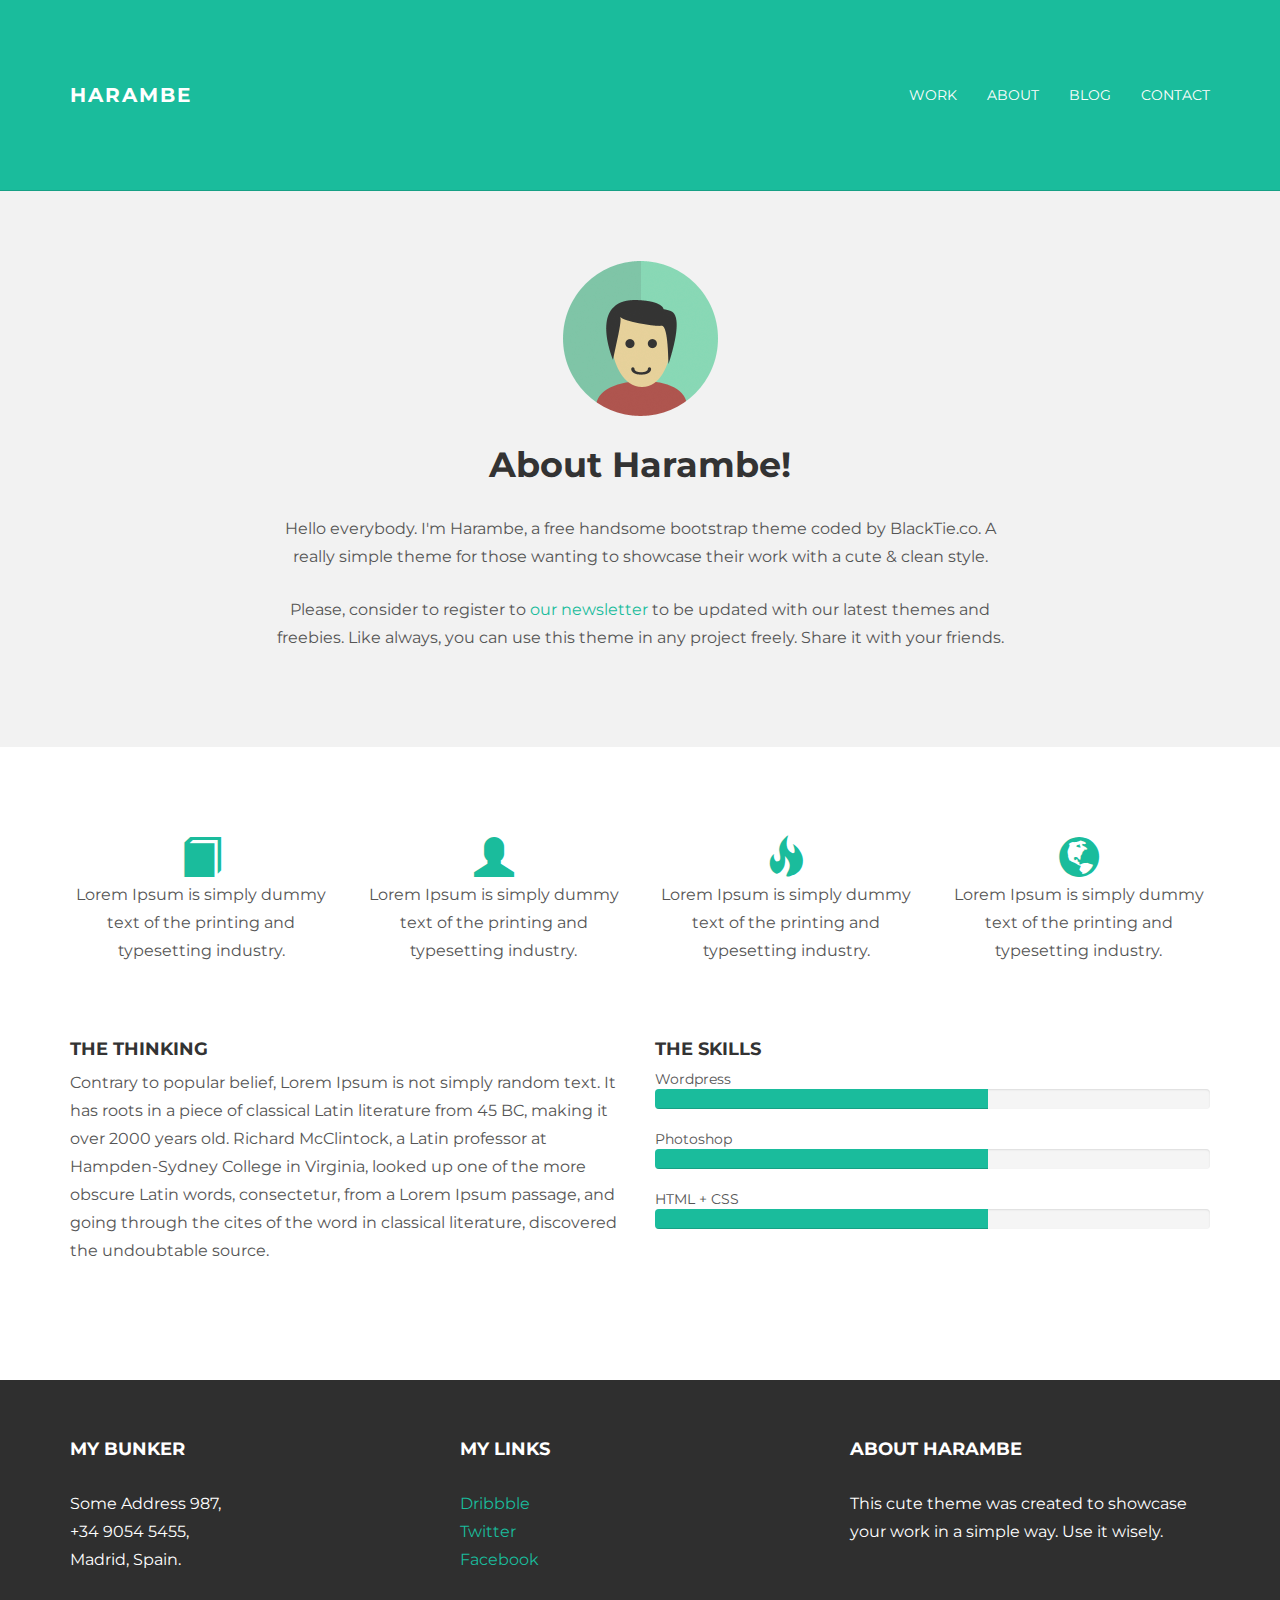
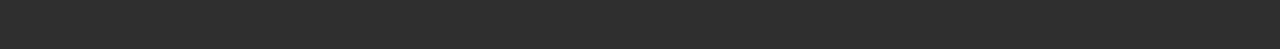
<file: about.html>
<!DOCTYPE html>
<html lang="en">
  <head>
    <meta charset="utf-8">
    <meta http-equiv="X-UA-Compatible" content="IE=edge">
    <meta name="viewport" content="width=device-width, initial-scale=1.0">
    <meta name="description" content="">
    <meta name="author" content="">
    <link rel="shortcut icon" href="../../docs-assets/ico/favicon.png">

    <title>Harambe - Free Bootstrap Theme </title>

    <!-- Bootstrap core CSS -->
    <link href="assets/css/bootstrap.css" rel="stylesheet">


    <!-- Custom styles for this template -->
    <link href="assets/css/main.css" rel="stylesheet">

    <script src="https://code.jquery.com/jquery-1.10.2.min.js"></script>

    <!-- HTML5 shim and Respond.js IE8 support of HTML5 elements and media queries -->
    <!--[if lt IE 9]>
      <script src="https://oss.maxcdn.com/libs/html5shiv/3.7.0/html5shiv.js"></script>
      <script src="https://oss.maxcdn.com/libs/respond.js/1.3.0/respond.min.js"></script>
    <![endif]-->
  </head>

  <body>

    <!-- Static navbar -->
    <div class="navbar navbar-inverse navbar-static-top">
      <div class="container">
        <div class="navbar-header">
          <button type="button" class="navbar-toggle" data-toggle="collapse" data-target=".navbar-collapse">
            <span class="icon-bar"></span>
            <span class="icon-bar"></span>
            <span class="icon-bar"></span>
          </button>
          <a class="navbar-brand" href="index.html">Harambe</a>
        </div>
        <div class="navbar-collapse collapse">
          <ul class="nav navbar-nav navbar-right">
            <li><a href="work.html">Work</a></li>
            <li><a href="about.html">About</a></li>
            <li><a href="blog.html">Blog</a></li>
            <li><a href="contact.html">Contact</a></li>
          </ul>
        </div><!--/.nav-collapse -->
      </div>
    </div>

	<!-- +++++ Welcome Section +++++ -->
	<div id="ww">
	    <div class="container">
			<div class="row">
				<div class="col-lg-8 col-lg-offset-2 centered">
					<img src="assets/img/user.png" alt="Harambe">
					<h1>About Harambe!</h1>
					<p>Hello everybody. I'm Harambe, a free handsome bootstrap theme coded by BlackTie.co. A really simple theme for those wanting to showcase their work with a cute & clean style.</p>
					<p>Please, consider to register to <a href="http://eepurl.com/IcgkX">our newsletter</a> to be updated with our latest themes and freebies. Like always, you can use this theme in any project freely. Share it with your friends.</p>
				
				</div><!-- /col-lg-8 -->
			</div><!-- /row -->
	    </div> <!-- /container -->
	</div><!-- /ww -->
	
	
	<!-- +++++ Information Section +++++ -->
	
	<div class="container pt">
		<div class="row mt centered">	
			<div class="col-lg-3">
				<span class="glyphicon glyphicon-book"></span>
				<p>Lorem Ipsum is simply dummy text of the printing and typesetting industry.</p>
			</div>
			
			<div class="col-lg-3">
				<span class="glyphicon glyphicon-user"></span>
				<p>Lorem Ipsum is simply dummy text of the printing and typesetting industry.</p>
			</div>

			<div class="col-lg-3">
				<span class="glyphicon glyphicon-fire"></span>
				<p>Lorem Ipsum is simply dummy text of the printing and typesetting industry.</p>
			</div>

			<div class="col-lg-3">
				<span class="glyphicon glyphicon-globe"></span>
				<p>Lorem Ipsum is simply dummy text of the printing and typesetting industry.</p>
			</div>
		</div><!-- /row -->
		
		<div class="row mt">
			<div class="col-lg-6">
				<h4>THE THINKING</h4>
				<p>Contrary to popular belief, Lorem Ipsum is not simply random text. It has roots in a piece of classical Latin literature from 45 BC, making it over 2000 years old. Richard McClintock, a Latin professor at Hampden-Sydney College in Virginia, looked up one of the more obscure Latin words, consectetur, from a Lorem Ipsum passage, and going through the cites of the word in classical literature, discovered the undoubtable source.</p>
			</div><!-- /colg-lg-6 -->
			
			<div class="col-lg-6">
				<h4>THE SKILLS</h4>
				Wordpress
				<div class="progress">
					<div class="progress-bar progress-bar-theme" role="progressbar" aria-valuenow="60" aria-valuemin="0" aria-valuemax="100" style="width: 60%;">
						<span class="sr-only">60% Complete</span>
					</div>
				</div>

				Photoshop
				<div class="progress">
					<div class="progress-bar progress-bar-theme" role="progressbar" aria-valuenow="80" aria-valuemin="0" aria-valuemax="100" style="width: 60%;">
						<span class="sr-only">80% Complete</span>
					</div>
				</div>
				
				HTML + CSS
				<div class="progress">
					<div class="progress-bar progress-bar-theme" role="progressbar" aria-valuenow="95" aria-valuemin="0" aria-valuemax="100" style="width: 60%;">
						<span class="sr-only">95% Complete</span>
					</div>
				</div>

			</div><!-- /col-lg-6 -->
		</div><!-- /row -->
	</div><!-- /container -->
	
	
	<!-- +++++ Footer Section +++++ -->
	
	<div id="footer">
		<div class="container">
			<div class="row">
				<div class="col-lg-4">
					<h4>My Bunker</h4>
					<p>
						Some Address 987,<br/>
						+34 9054 5455, <br/>
						Madrid, Spain.
					</p>
				</div><!-- /col-lg-4 -->
				
				<div class="col-lg-4">
					<h4>My Links</h4>
					<p>
						<a href="#">Dribbble</a><br/>
						<a href="#">Twitter</a><br/>
						<a href="#">Facebook</a>
					</p>
				</div><!-- /col-lg-4 -->
				
				<div class="col-lg-4">
					<h4>About Harambe</h4>
					<p>This cute theme was created to showcase your work in a simple way. Use it wisely.</p>
				</div><!-- /col-lg-4 -->
			
			</div>
		
		</div>
	</div>
	

    <!-- Bootstrap core JavaScript
    ================================================== -->
    <!-- Placed at the end of the document so the pages load faster -->
    <script src="assets/js/bootstrap.min.js"></script>
  </body>
</html>
</file>
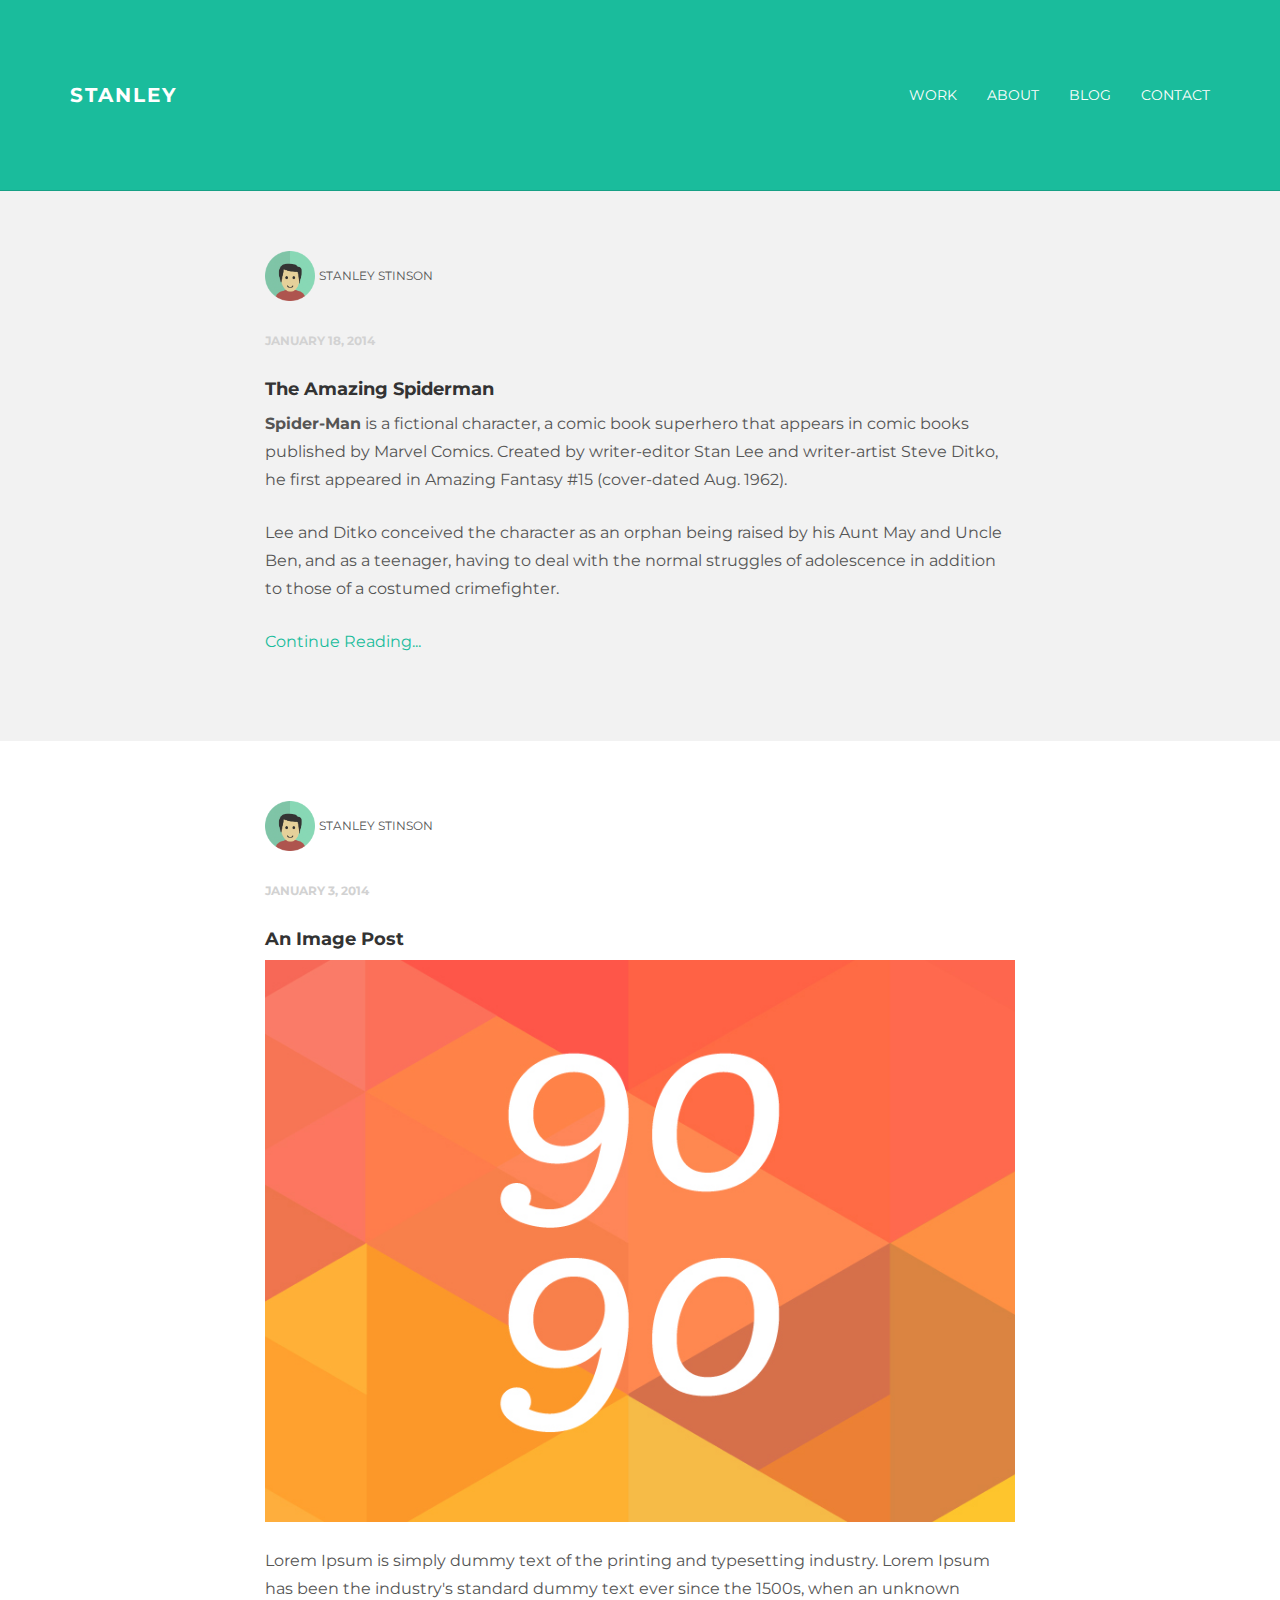
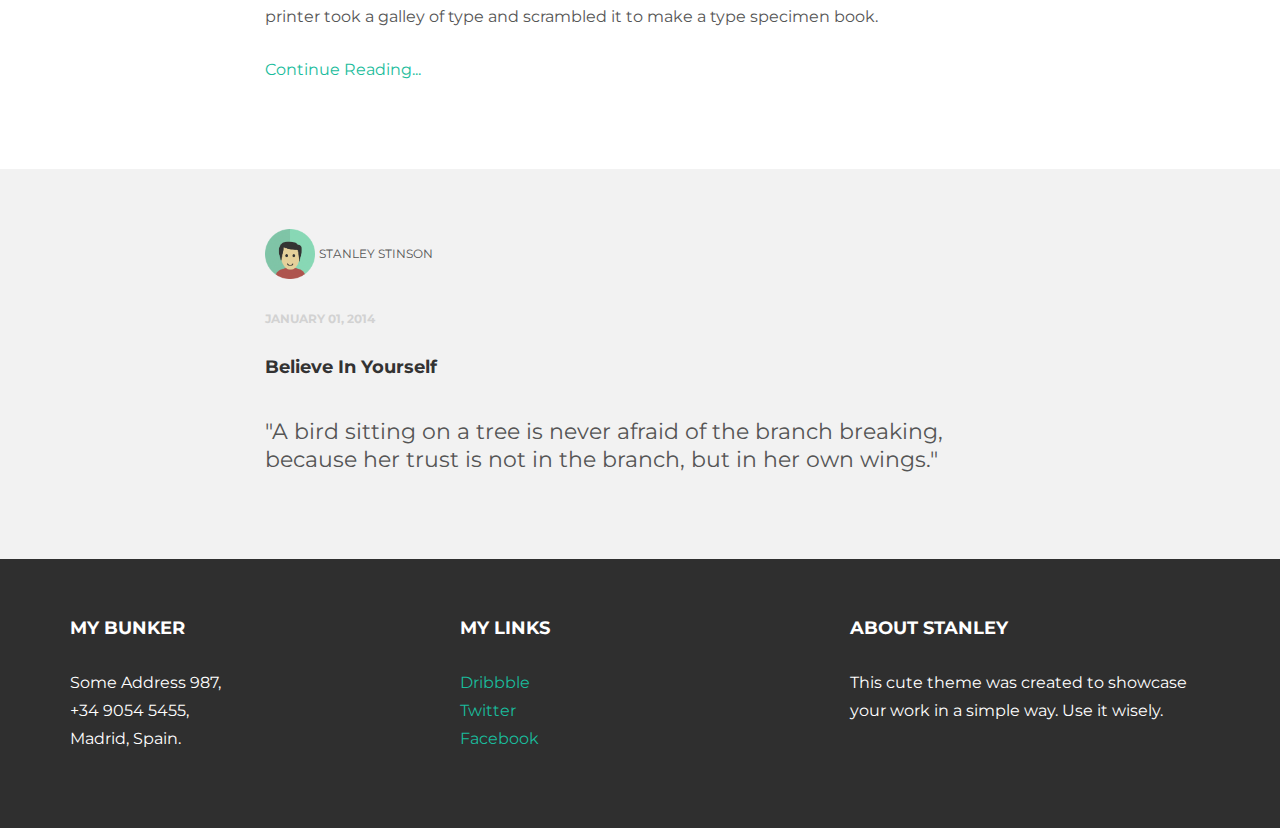
<file: blog.html>
<!DOCTYPE html>
<html lang="en">
  <head>
    <meta charset="utf-8">
    <meta http-equiv="X-UA-Compatible" content="IE=edge">
    <meta name="viewport" content="width=device-width, initial-scale=1.0">
    <meta name="description" content="">
    <meta name="author" content="">
    <link rel="shortcut icon" href="../../docs-assets/ico/favicon.png">

    <title>STANLEY - Free Bootstrap Theme </title>

    <!-- Bootstrap core CSS -->
    <link href="assets/css/bootstrap.css" rel="stylesheet">


    <!-- Custom styles for this template -->
    <link href="assets/css/main.css" rel="stylesheet">

    <script src="https://code.jquery.com/jquery-1.10.2.min.js"></script>

    <!-- HTML5 shim and Respond.js IE8 support of HTML5 elements and media queries -->
    <!--[if lt IE 9]>
      <script src="https://oss.maxcdn.com/libs/html5shiv/3.7.0/html5shiv.js"></script>
      <script src="https://oss.maxcdn.com/libs/respond.js/1.3.0/respond.min.js"></script>
    <![endif]-->
  </head>

  <body>

    <!-- Static navbar -->
    <div class="navbar navbar-inverse navbar-static-top">
      <div class="container">
        <div class="navbar-header">
          <button type="button" class="navbar-toggle" data-toggle="collapse" data-target=".navbar-collapse">
            <span class="icon-bar"></span>
            <span class="icon-bar"></span>
            <span class="icon-bar"></span>
          </button>
          <a class="navbar-brand" href="index.html">STANLEY</a>
        </div>
        <div class="navbar-collapse collapse">
          <ul class="nav navbar-nav navbar-right">
            <li><a href="work.html">Work</a></li>
            <li><a href="about.html">About</a></li>
            <li><a href="blog.html">Blog</a></li>
            <li><a href="contact.html">Contact</a></li>
          </ul>
        </div><!--/.nav-collapse -->
      </div>
    </div>

	<!-- +++++ Posts Lists +++++ -->
	<!-- +++++ First Post +++++ -->
	<div id="grey">
	    <div class="container">
			<div class="row">
				<div class="col-lg-8 col-lg-offset-2">
					<p><img src="assets/img/user.png" width="50px" height="50px"> <ba>Stanley Stinson</ba></p>
					<p><bd>January 18, 2014</bd></p>
					<h4>The Amazing Spiderman</h4>
					<p><b>Spider-Man</b> is a fictional character, a comic book superhero that appears in comic books published by Marvel Comics. Created by writer-editor Stan Lee and writer-artist Steve Ditko, he first appeared in Amazing Fantasy #15 (cover-dated Aug. 1962). </p>
					<p>Lee and Ditko conceived the character as an orphan being raised by his Aunt May and Uncle Ben, and as a teenager, having to deal with the normal struggles of adolescence in addition to those of a costumed crimefighter.</p>
					<p><a href="blog01.html">Continue Reading...</a></p>
				</div>

			</div><!-- /row -->
	    </div> <!-- /container -->
	</div><!-- /grey -->
	
	<!-- +++++ Second Post +++++ -->
	<div id="white">
	    <div class="container">
			<div class="row">
				<div class="col-lg-8 col-lg-offset-2">
					<p><img src="assets/img/user.png" width="50px" height="50px"> <ba>Stanley Stinson</ba></p>
					<p><bd>January 3, 2014</bd></p>
					<h4>An Image Post</h4>
					<p><img class="img-responsive" src="assets/img/blog01.jpg" alt=""></p>
					<p>Lorem Ipsum is simply dummy text of the printing and typesetting industry. Lorem Ipsum has been the industry's standard dummy text ever since the 1500s, when an unknown printer took a galley of type and scrambled it to make a type specimen book.</p>
					<p><a href="blog01.html">Continue Reading...</a></p>
				</div>

			</div><!-- /row -->
	    </div> <!-- /container -->
	</div><!-- /white -->
	
	<!-- +++++ Third Post +++++ -->
	<div id="grey">
	    <div class="container">
			<div class="row">
				<div class="col-lg-8 col-lg-offset-2">
					<p><img src="assets/img/user.png" width="50px" height="50px"> <ba>Stanley Stinson</ba></p>
					<p><bd>January 01, 2014</bd></p>
					<h4>Believe In Yourself</h4>
					<p class="bq">"A bird sitting on a tree is never afraid of the branch breaking, because her trust is not in the branch, but in her own wings."</p>
				</div>

			</div><!-- /row -->
	    </div> <!-- /container -->
	</div><!-- /grey -->
	
	
	
	<!-- +++++ Footer Section +++++ -->
	
	<div id="footer">
		<div class="container">
			<div class="row">
				<div class="col-lg-4">
					<h4>My Bunker</h4>
					<p>
						Some Address 987,<br/>
						+34 9054 5455, <br/>
						Madrid, Spain.
					</p>
				</div><!-- /col-lg-4 -->
				
				<div class="col-lg-4">
					<h4>My Links</h4>
					<p>
						<a href="#">Dribbble</a><br/>
						<a href="#">Twitter</a><br/>
						<a href="#">Facebook</a>
					</p>
				</div><!-- /col-lg-4 -->
				
				<div class="col-lg-4">
					<h4>About Stanley</h4>
					<p>This cute theme was created to showcase your work in a simple way. Use it wisely.</p>
				</div><!-- /col-lg-4 -->
			
			</div>
		
		</div>
	</div>
	

    <!-- Bootstrap core JavaScript
    ================================================== -->
    <!-- Placed at the end of the document so the pages load faster -->
    <script src="assets/js/bootstrap.min.js"></script>
  </body>
</html>
</file>
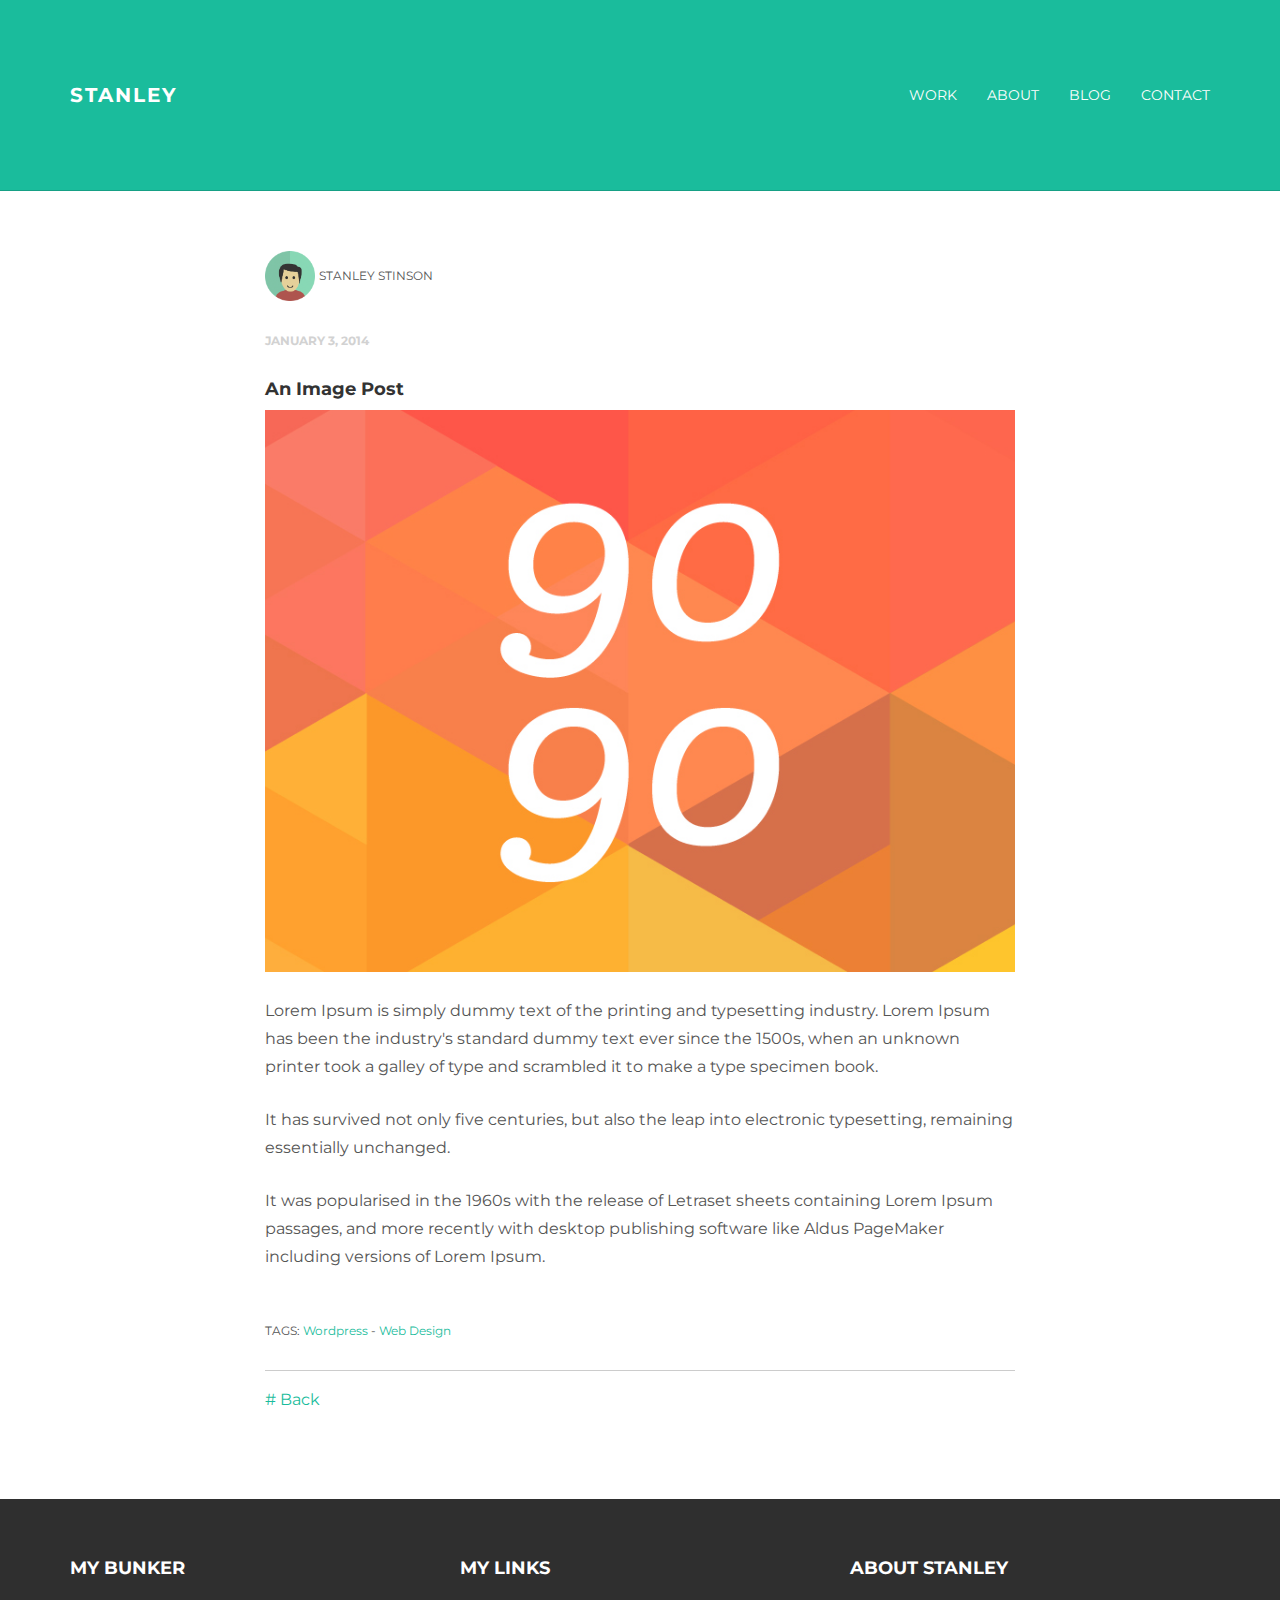
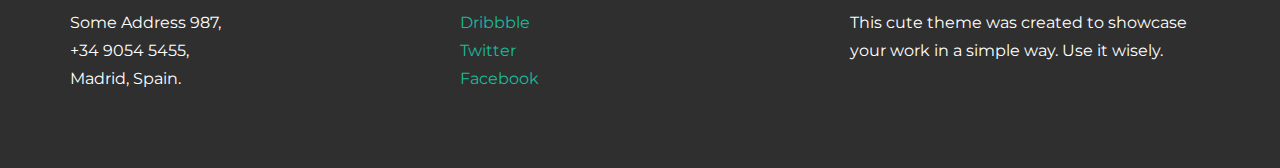
<file: blog01.html>
<!DOCTYPE html>
<html lang="en">
  <head>
    <meta charset="utf-8">
    <meta http-equiv="X-UA-Compatible" content="IE=edge">
    <meta name="viewport" content="width=device-width, initial-scale=1.0">
    <meta name="description" content="">
    <meta name="author" content="">
    <link rel="shortcut icon" href="../../docs-assets/ico/favicon.png">

    <title>STANLEY - Free Bootstrap Theme </title>

    <!-- Bootstrap core CSS -->
    <link href="assets/css/bootstrap.css" rel="stylesheet">


    <!-- Custom styles for this template -->
    <link href="assets/css/main.css" rel="stylesheet">

    <script src="https://code.jquery.com/jquery-1.10.2.min.js"></script>

    <!-- HTML5 shim and Respond.js IE8 support of HTML5 elements and media queries -->
    <!--[if lt IE 9]>
      <script src="https://oss.maxcdn.com/libs/html5shiv/3.7.0/html5shiv.js"></script>
      <script src="https://oss.maxcdn.com/libs/respond.js/1.3.0/respond.min.js"></script>
    <![endif]-->
  </head>

  <body>

    <!-- Static navbar -->
    <div class="navbar navbar-inverse navbar-static-top">
      <div class="container">
        <div class="navbar-header">
          <button type="button" class="navbar-toggle" data-toggle="collapse" data-target=".navbar-collapse">
            <span class="icon-bar"></span>
            <span class="icon-bar"></span>
            <span class="icon-bar"></span>
          </button>
          <a class="navbar-brand" href="index.html">STANLEY</a>
        </div>
        <div class="navbar-collapse collapse">
          <ul class="nav navbar-nav navbar-right">
            <li><a href="work.html">Work</a></li>
            <li><a href="about.html">About</a></li>
            <li><a href="blog.html">Blog</a></li>
            <li><a href="contact.html">Contact</a></li>
          </ul>
        </div><!--/.nav-collapse -->
      </div>
    </div>

	
	<!-- +++++ Post +++++ -->
	<div id="white">
	    <div class="container">
			<div class="row">
				<div class="col-lg-8 col-lg-offset-2">
					<p><img src="assets/img/user.png" width="50px" height="50px"> <ba>Stanley Stinson</ba></p>
					<p><bd>January 3, 2014</bd></p>
					<h4>An Image Post</h4>
					<p><img class="img-responsive" src="assets/img/blog01.jpg" alt=""></p>
					<p>Lorem Ipsum is simply dummy text of the printing and typesetting industry. Lorem Ipsum has been the industry's standard dummy text ever since the 1500s, when an unknown printer took a galley of type and scrambled it to make a type specimen book.</p>
					<p>It has survived not only five centuries, but also the leap into electronic typesetting, remaining essentially unchanged.</p>
					<p>It was popularised in the 1960s with the release of Letraset sheets containing Lorem Ipsum passages, and more recently with desktop publishing software like Aldus PageMaker including versions of Lorem Ipsum.</p>
					<br>
					<p><bt>TAGS: <a href="#">Wordpress</a> - <a href="#">Web Design</a></bt></p>
					<hr>
					<p><a href="blog.html"># Back</a></p>
				</div>

			</div><!-- /row -->
	    </div> <!-- /container -->
	</div><!-- /white -->
	
	
	
	
	<!-- +++++ Footer Section +++++ -->
	
	<div id="footer">
		<div class="container">
			<div class="row">
				<div class="col-lg-4">
					<h4>My Bunker</h4>
					<p>
						Some Address 987,<br/>
						+34 9054 5455, <br/>
						Madrid, Spain.
					</p>
				</div><!-- /col-lg-4 -->
				
				<div class="col-lg-4">
					<h4>My Links</h4>
					<p>
						<a href="#">Dribbble</a><br/>
						<a href="#">Twitter</a><br/>
						<a href="#">Facebook</a>
					</p>
				</div><!-- /col-lg-4 -->
				
				<div class="col-lg-4">
					<h4>About Stanley</h4>
					<p>This cute theme was created to showcase your work in a simple way. Use it wisely.</p>
				</div><!-- /col-lg-4 -->
			
			</div>
		
		</div>
	</div>
	

    <!-- Bootstrap core JavaScript
    ================================================== -->
    <!-- Placed at the end of the document so the pages load faster -->
    <script src="assets/js/bootstrap.min.js"></script>
  </body>
</html>
</file>
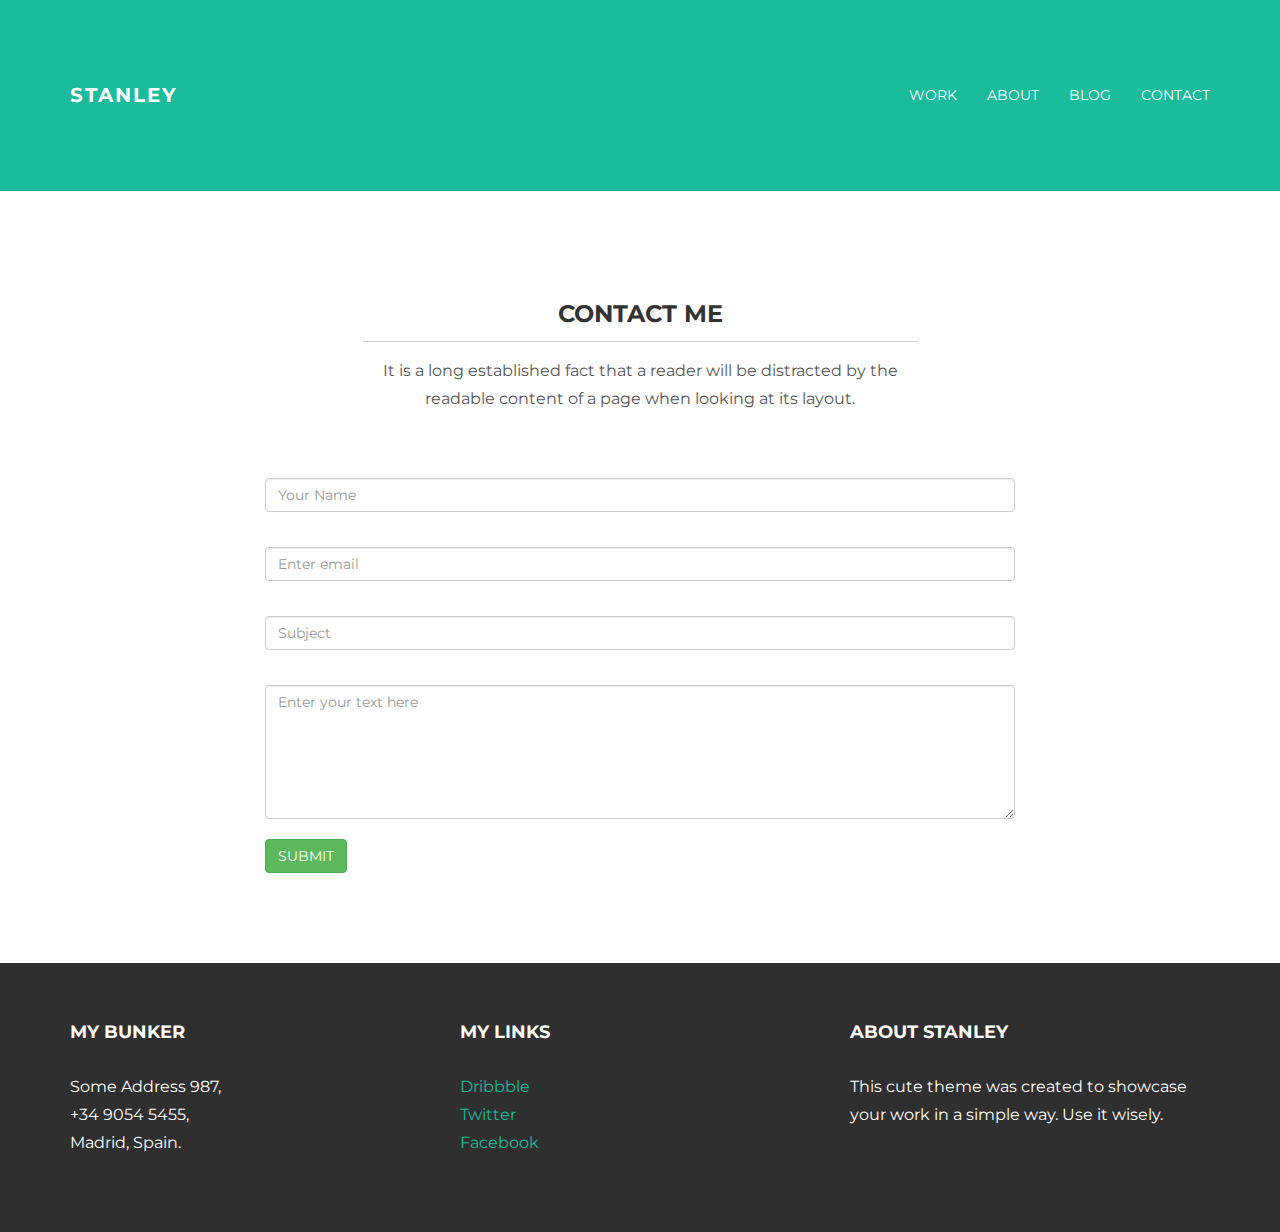
<file: contact.html>
<!DOCTYPE html>
<html lang="en">
  <head>
    <meta charset="utf-8">
    <meta http-equiv="X-UA-Compatible" content="IE=edge">
    <meta name="viewport" content="width=device-width, initial-scale=1.0">
    <meta name="description" content="">
    <meta name="author" content="">
    <link rel="shortcut icon" href="../../docs-assets/ico/favicon.png">

    <title>STANLEY - Free Bootstrap Theme </title>

    <!-- Bootstrap core CSS -->
    <link href="assets/css/bootstrap.css" rel="stylesheet">


    <!-- Custom styles for this template -->
    <link href="assets/css/main.css" rel="stylesheet">

    <script src="https://code.jquery.com/jquery-1.10.2.min.js"></script>
    <script src="assets/js/hover.zoom.js"></script>
    <script src="assets/js/hover.zoom.conf.js"></script>

    <!-- HTML5 shim and Respond.js IE8 support of HTML5 elements and media queries -->
    <!--[if lt IE 9]>
      <script src="https://oss.maxcdn.com/libs/html5shiv/3.7.0/html5shiv.js"></script>
      <script src="https://oss.maxcdn.com/libs/respond.js/1.3.0/respond.min.js"></script>
    <![endif]-->
  </head>

  <body>

    <!-- Static navbar -->
    <div class="navbar navbar-inverse navbar-static-top">
      <div class="container">
        <div class="navbar-header">
          <button type="button" class="navbar-toggle" data-toggle="collapse" data-target=".navbar-collapse">
            <span class="icon-bar"></span>
            <span class="icon-bar"></span>
            <span class="icon-bar"></span>
          </button>
          <a class="navbar-brand" href="index.html">STANLEY</a>
        </div>
        <div class="navbar-collapse collapse">
          <ul class="nav navbar-nav navbar-right">
            <li><a href="work.html">Work</a></li>
            <li><a href="about.html">About</a></li>
            <li><a href="blog.html">Blog</a></li>
            <li><a href="contact.html">Contact</a></li>
          </ul>
        </div><!--/.nav-collapse -->
      </div>
    </div>
	
	
	<!-- +++++ Contact Section +++++ -->
	
	<div class="container pt">
		<div class="row mt">
			<div class="col-lg-6 col-lg-offset-3 centered">
				<h3>CONTACT ME</h3>
				<hr>
				<p>It is a long established fact that a reader will be distracted by the readable content of a page when looking at its layout.</p>
			</div>
		</div>
		<div class="row mt">	
			<div class="col-lg-8 col-lg-offset-2">
				<form role="form">
				  <div class="form-group">
				    <input type="name" class="form-control" id="NameInputEmail1" placeholder="Your Name">
				    <br>
				  </div>
				  <div class="form-group">
				    <input type="email" class="form-control" id="exampleInputEmail1" placeholder="Enter email">
				    <br>
				  </div>
				  <div class="form-group">
				    <input type="email" class="form-control" id="subjectEmail1" placeholder="Subject">
				    <br>
				  </div>
				  <textarea class="form-control" rows="6" placeholder="Enter your text here"></textarea>
				    <br>
				  <button type="submit" class="btn btn-success">SUBMIT</button>
				</form>    			
			</div>
		</div><!-- /row -->
	</div><!-- /container -->
	
	
	<!-- +++++ Footer Section +++++ -->
	
	<div id="footer">
		<div class="container">
			<div class="row">
				<div class="col-lg-4">
					<h4>My Bunker</h4>
					<p>
						Some Address 987,<br/>
						+34 9054 5455, <br/>
						Madrid, Spain.
					</p>
				</div><!-- /col-lg-4 -->
				
				<div class="col-lg-4">
					<h4>My Links</h4>
					<p>
						<a href="#">Dribbble</a><br/>
						<a href="#">Twitter</a><br/>
						<a href="#">Facebook</a>
					</p>
				</div><!-- /col-lg-4 -->
				
				<div class="col-lg-4">
					<h4>About Stanley</h4>
					<p>This cute theme was created to showcase your work in a simple way. Use it wisely.</p>
				</div><!-- /col-lg-4 -->
			
			</div>
		
		</div>
	</div>
	

    <!-- Bootstrap core JavaScript
    ================================================== -->
    <!-- Placed at the end of the document so the pages load faster -->
    <script src="assets/js/bootstrap.min.js"></script>
  </body>
</html>
</file>
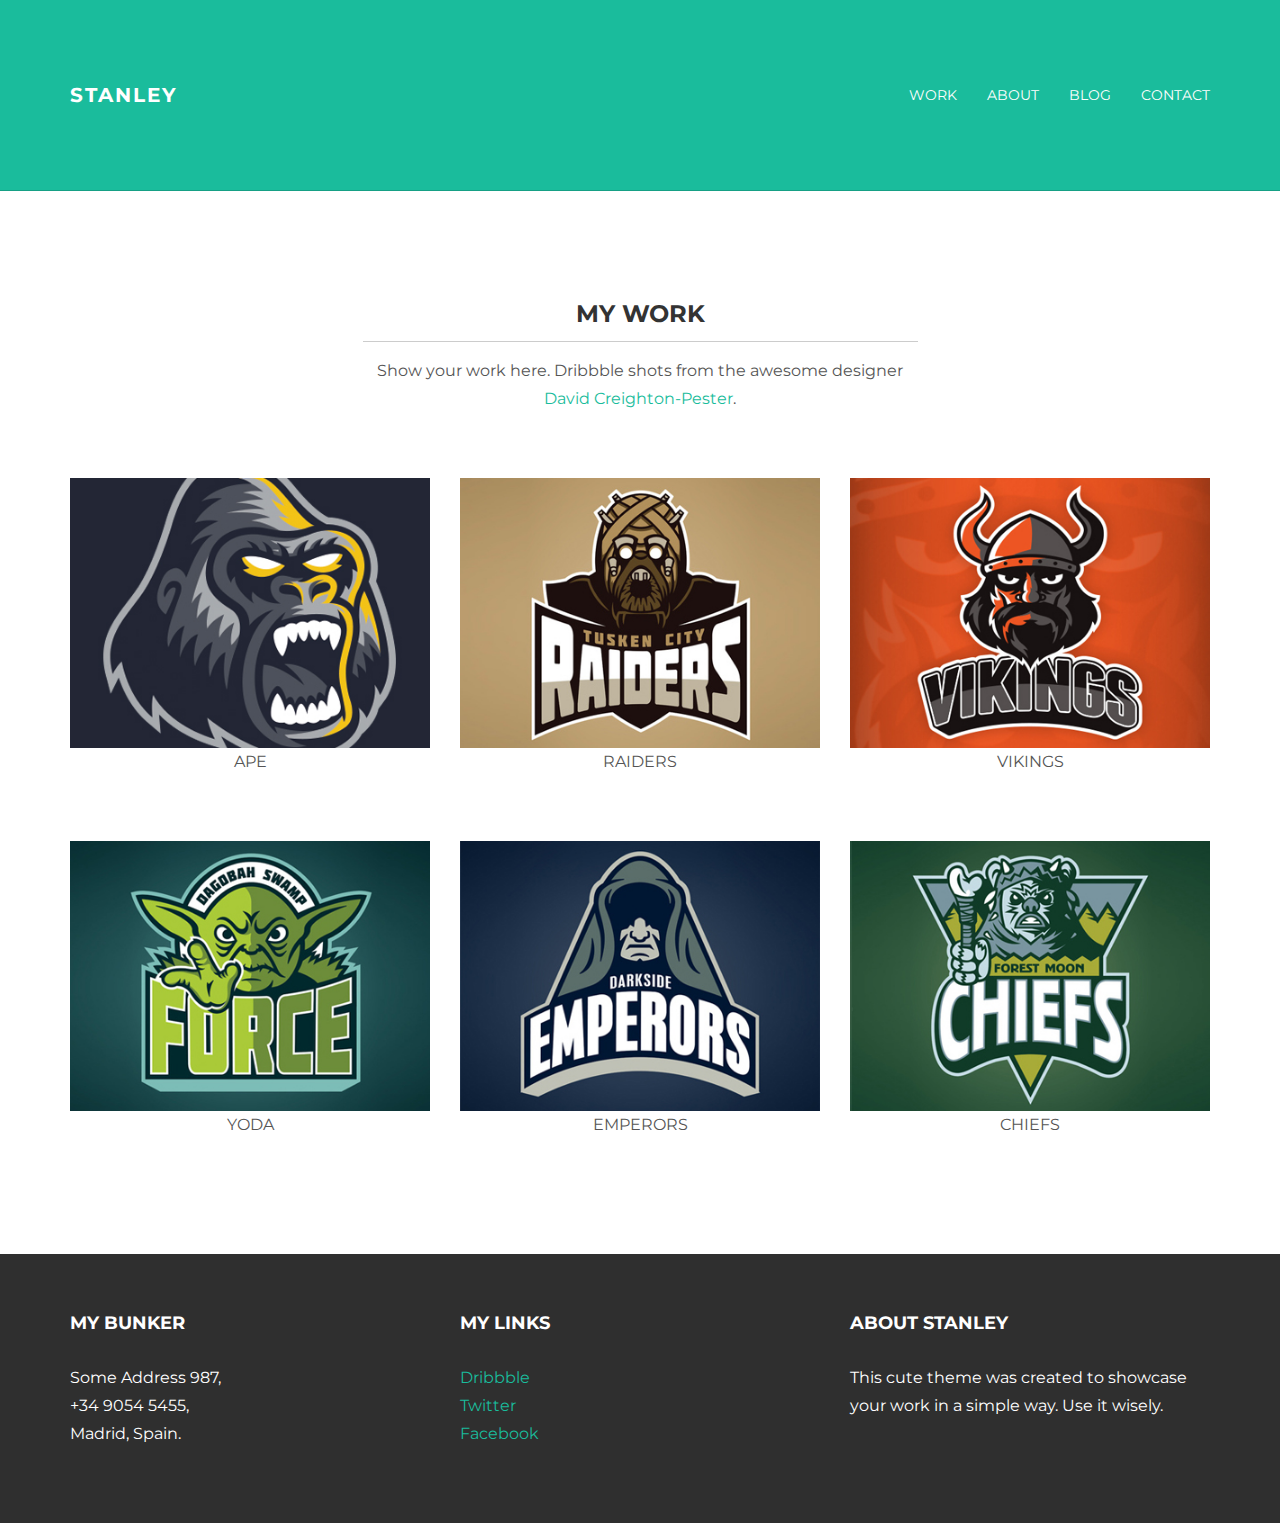
<file: work.html>
<!DOCTYPE html>
<html lang="en">
  <head>
    <meta charset="utf-8">
    <meta http-equiv="X-UA-Compatible" content="IE=edge">
    <meta name="viewport" content="width=device-width, initial-scale=1.0">
    <meta name="description" content="">
    <meta name="author" content="">
    <link rel="shortcut icon" href="../../docs-assets/ico/favicon.png">

    <title>STANLEY - Free Bootstrap Theme </title>

    <!-- Bootstrap core CSS -->
    <link href="assets/css/bootstrap.css" rel="stylesheet">


    <!-- Custom styles for this template -->
    <link href="assets/css/main.css" rel="stylesheet">

    <script src="https://code.jquery.com/jquery-1.10.2.min.js"></script>
    <script src="assets/js/hover.zoom.js"></script>
    <script src="assets/js/hover.zoom.conf.js"></script>

    <!-- HTML5 shim and Respond.js IE8 support of HTML5 elements and media queries -->
    <!--[if lt IE 9]>
      <script src="https://oss.maxcdn.com/libs/html5shiv/3.7.0/html5shiv.js"></script>
      <script src="https://oss.maxcdn.com/libs/respond.js/1.3.0/respond.min.js"></script>
    <![endif]-->
  </head>

  <body>

    <!-- Static navbar -->
    <div class="navbar navbar-inverse navbar-static-top">
      <div class="container">
        <div class="navbar-header">
          <button type="button" class="navbar-toggle" data-toggle="collapse" data-target=".navbar-collapse">
            <span class="icon-bar"></span>
            <span class="icon-bar"></span>
            <span class="icon-bar"></span>
          </button>
          <a class="navbar-brand" href="index.html">STANLEY</a>
        </div>
        <div class="navbar-collapse collapse">
          <ul class="nav navbar-nav navbar-right">
            <li><a href="work.html">Work</a></li>
            <li><a href="about.html">About</a></li>
            <li><a href="blog.html">Blog</a></li>
            <li><a href="contact.html">Contact</a></li>
          </ul>
        </div><!--/.nav-collapse -->
      </div>
    </div>
	
	
	<!-- +++++ Projects Section +++++ -->
	
	<div class="container pt">
		<div class="row mt">
			<div class="col-lg-6 col-lg-offset-3 centered">
				<h3>MY WORK</h3>
				<hr>
				<p>Show your work here. Dribbble shots from the awesome designer <a href="http://dribbble.com/wanderingbert">David Creighton-Pester</a>.</p>
			</div>
		</div>
		<div class="row mt centered">	
			<div class="col-lg-4">
				<a class="zoom green" href="work01.html"><img class="img-responsive" src="assets/img/portfolio/port01.jpg" alt="" /></a>
				<p>APE</p>
			</div>
			<div class="col-lg-4">
				<a class="zoom green" href="work01.html"><img class="img-responsive" src="assets/img/portfolio/port02.jpg" alt="" /></a>
				<p>RAIDERS</p>
			</div>
			<div class="col-lg-4">
				<a class="zoom green" href="work01.html"><img class="img-responsive" src="assets/img/portfolio/port03.jpg" alt="" /></a>
				<p>VIKINGS</p>
			</div>
		</div><!-- /row -->
		<div class="row mt centered">	
			<div class="col-lg-4">
				<a class="zoom green" href="work01.html"><img class="img-responsive" src="assets/img/portfolio/port04.jpg" alt="" /></a>
				<p>YODA</p>
			</div>
			<div class="col-lg-4">
				<a class="zoom green" href="work01.html"><img class="img-responsive" src="assets/img/portfolio/port05.jpg" alt="" /></a>
				<p>EMPERORS</p>
			</div>
			<div class="col-lg-4">
				<a class="zoom green" href="work01.html"><img class="img-responsive" src="assets/img/portfolio/port06.jpg" alt="" /></a>
				<p>CHIEFS</p>
			</div>
		</div><!-- /row -->
	</div><!-- /container -->
	
	
	<!-- +++++ Footer Section +++++ -->
	
	<div id="footer">
		<div class="container">
			<div class="row">
				<div class="col-lg-4">
					<h4>My Bunker</h4>
					<p>
						Some Address 987,<br/>
						+34 9054 5455, <br/>
						Madrid, Spain.
					</p>
				</div><!-- /col-lg-4 -->
				
				<div class="col-lg-4">
					<h4>My Links</h4>
					<p>
						<a href="#">Dribbble</a><br/>
						<a href="#">Twitter</a><br/>
						<a href="#">Facebook</a>
					</p>
				</div><!-- /col-lg-4 -->
				
				<div class="col-lg-4">
					<h4>About Stanley</h4>
					<p>This cute theme was created to showcase your work in a simple way. Use it wisely.</p>
				</div><!-- /col-lg-4 -->
			
			</div>
		
		</div>
	</div>
	

    <!-- Bootstrap core JavaScript
    ================================================== -->
    <!-- Placed at the end of the document so the pages load faster -->
    <script src="assets/js/bootstrap.min.js"></script>
  </body>
</html>
</file>
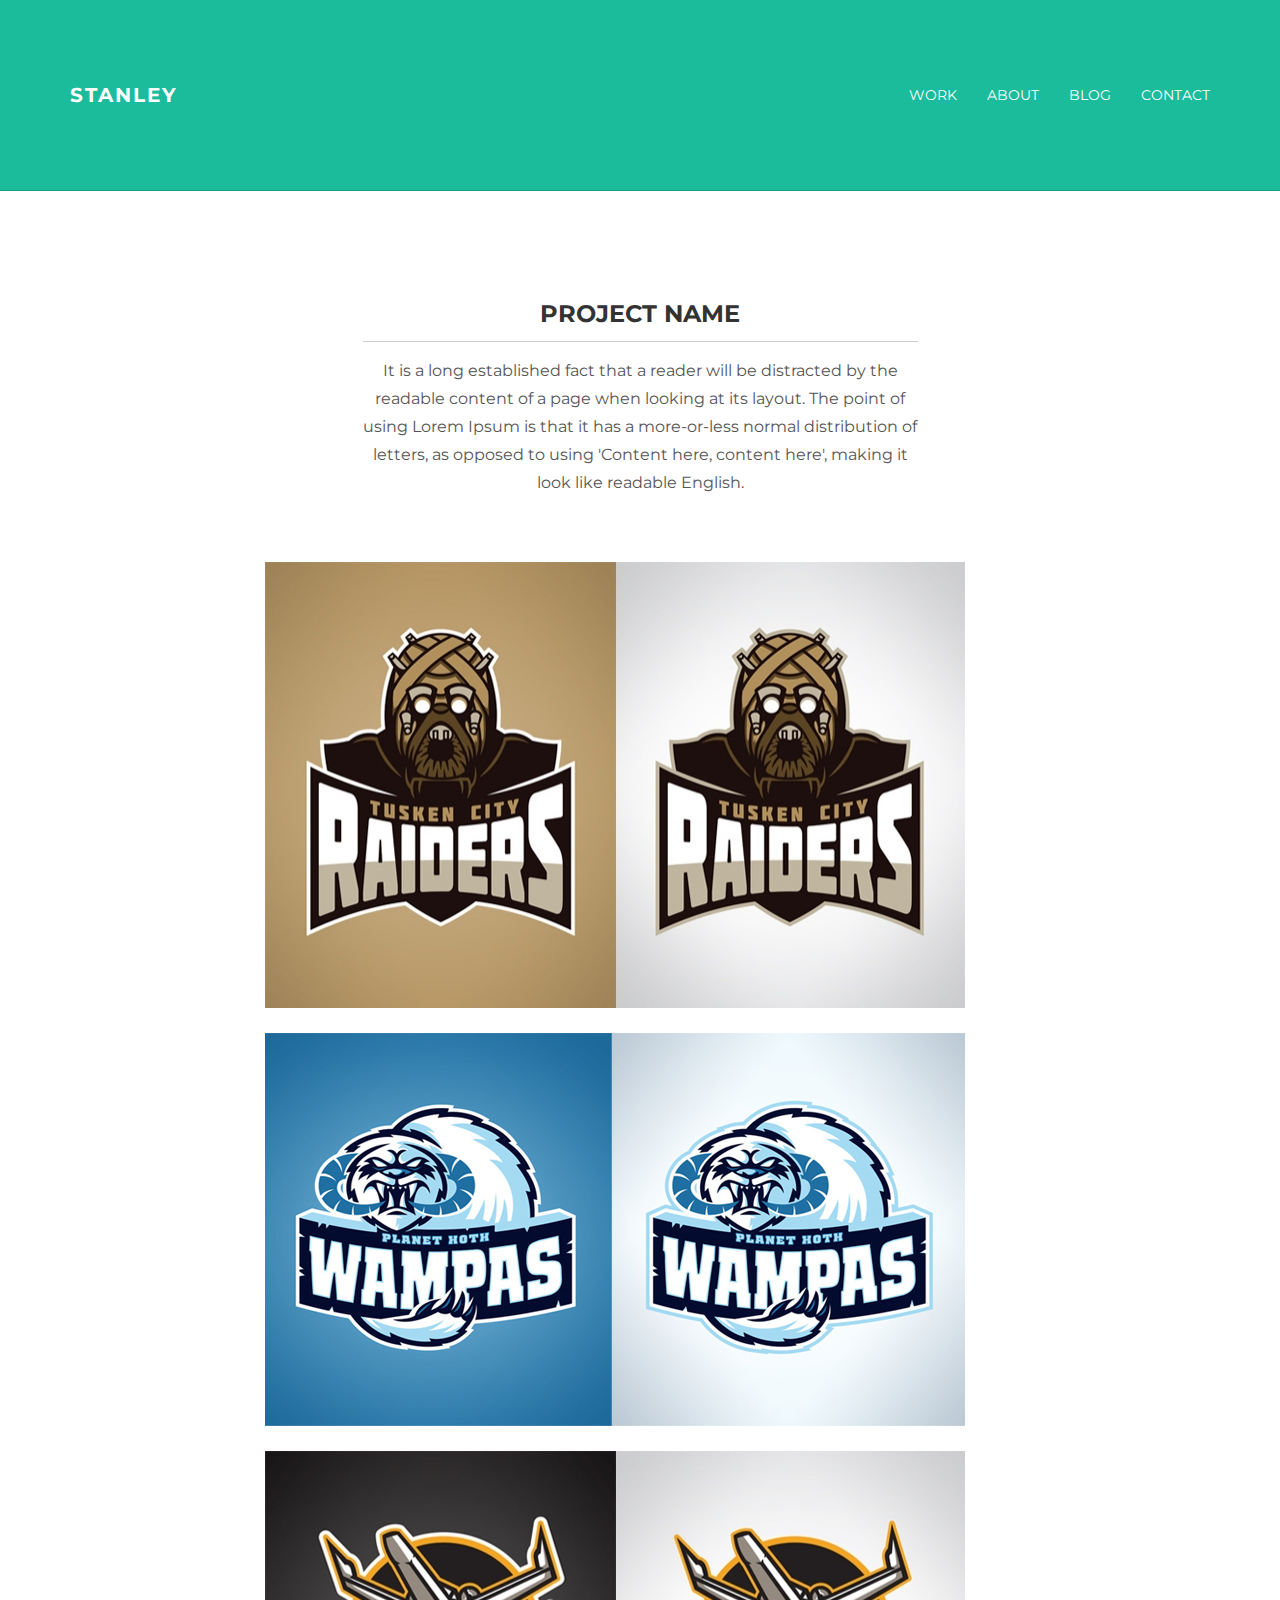
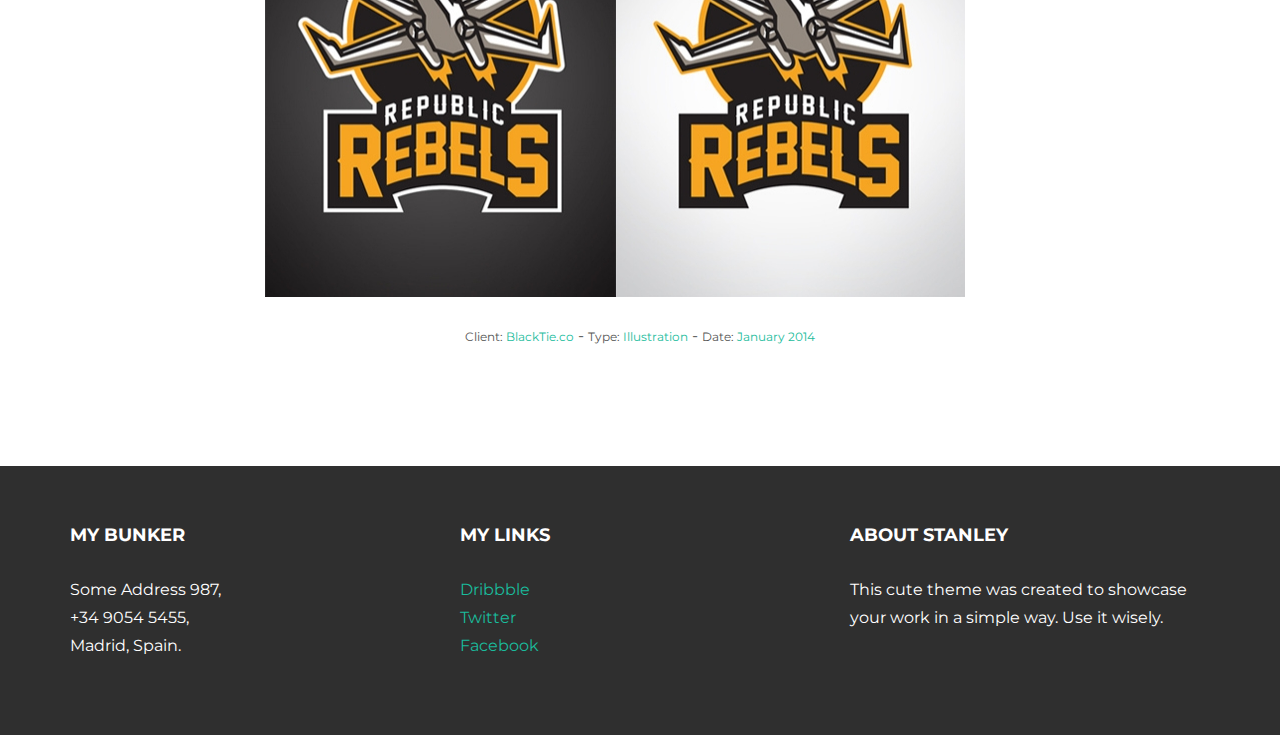
<file: work01.html>
<!DOCTYPE html>
<html lang="en">
  <head>
    <meta charset="utf-8">
    <meta http-equiv="X-UA-Compatible" content="IE=edge">
    <meta name="viewport" content="width=device-width, initial-scale=1.0">
    <meta name="description" content="">
    <meta name="author" content="">
    <link rel="shortcut icon" href="../../docs-assets/ico/favicon.png">

    <title>STANLEY - Free Bootstrap Theme </title>

    <!-- Bootstrap core CSS -->
    <link href="assets/css/bootstrap.css" rel="stylesheet">


    <!-- Custom styles for this template -->
    <link href="assets/css/main.css" rel="stylesheet">

    <script src="https://code.jquery.com/jquery-1.10.2.min.js"></script>
    <script src="assets/js/hover.zoom.js"></script>
    <script src="assets/js/hover.zoom.conf.js"></script>

    <!-- HTML5 shim and Respond.js IE8 support of HTML5 elements and media queries -->
    <!--[if lt IE 9]>
      <script src="https://oss.maxcdn.com/libs/html5shiv/3.7.0/html5shiv.js"></script>
      <script src="https://oss.maxcdn.com/libs/respond.js/1.3.0/respond.min.js"></script>
    <![endif]-->
  </head>

  <body>

    <!-- Static navbar -->
    <div class="navbar navbar-inverse navbar-static-top">
      <div class="container">
        <div class="navbar-header">
          <button type="button" class="navbar-toggle" data-toggle="collapse" data-target=".navbar-collapse">
            <span class="icon-bar"></span>
            <span class="icon-bar"></span>
            <span class="icon-bar"></span>
          </button>
          <a class="navbar-brand" href="index.html">STANLEY</a>
        </div>
        <div class="navbar-collapse collapse">
          <ul class="nav navbar-nav navbar-right">
            <li><a href="work.html">Work</a></li>
            <li><a href="about.html">About</a></li>
            <li><a href="blog.html">Blog</a></li>
            <li><a href="contact.html">Contact</a></li>
          </ul>
        </div><!--/.nav-collapse -->
      </div>
    </div>
	
	
	<!-- +++++ Projects Section +++++ -->
	
	<div class="container pt">
		<div class="row mt">
			<div class="col-lg-6 col-lg-offset-3 centered">
				<h3>PROJECT NAME</h3>
				<hr>
				<p>It is a long established fact that a reader will be distracted by the readable content of a page when looking at its layout. The point of using Lorem Ipsum is that it has a more-or-less normal distribution of letters, as opposed to using 'Content here, content here', making it look like readable English.</p>
			</div>
		</div>
		<div class="row mt centered">	
			<div class="col-lg-8 col-lg-offset-2">
				<p><img class="img-responsive" src="assets/img/portfolio/1.jpg" alt=""></p>
				<p><img class="img-responsive" src="assets/img/portfolio/2.jpg" alt=""></p>
				<p><img class="img-responsive" src="assets/img/portfolio/3.jpg" alt=""></p>
				<p><bt>Client: <a href="#">BlackTie.co</a></bt> - <bt>Type: <a href="#">Illustration</a></bt> - <bt>Date: <a href="#">January 2014</a></bt></p>
			</div>
		</div><!-- /row -->
	</div><!-- /container -->
	
	
	<!-- +++++ Footer Section +++++ -->
	
	<div id="footer">
		<div class="container">
			<div class="row">
				<div class="col-lg-4">
					<h4>My Bunker</h4>
					<p>
						Some Address 987,<br/>
						+34 9054 5455, <br/>
						Madrid, Spain.
					</p>
				</div><!-- /col-lg-4 -->
				
				<div class="col-lg-4">
					<h4>My Links</h4>
					<p>
						<a href="#">Dribbble</a><br/>
						<a href="#">Twitter</a><br/>
						<a href="#">Facebook</a>
					</p>
				</div><!-- /col-lg-4 -->
				
				<div class="col-lg-4">
					<h4>About Stanley</h4>
					<p>This cute theme was created to showcase your work in a simple way. Use it wisely.</p>
				</div><!-- /col-lg-4 -->
			
			</div>
		
		</div>
	</div>
	

    <!-- Bootstrap core JavaScript
    ================================================== -->
    <!-- Placed at the end of the document so the pages load faster -->
    <script src="assets/js/bootstrap.min.js"></script>
  </body>
</html>
</file>
<file: assets/css/main.css>
/*
 * Author: Carlos Alvarez
 * URL: http://alvarez.is
 *
 * Project Name: STANLEY - Free Bootstrap 3 Theme
 * Version: 1.0
 * URL: http://blacktie.co
 */

@import url(http://fonts.googleapis.com/css?family=Montserrat:400,700);

body {
  	background-color: #ffffff;
  	font-family: 'Montserrat', sans-serif;
    font-weight: 400;
    font-size: 14px;
    color: #555;

    -webkit-font-smoothing: antialiased;
    -webkit-overflow-scrolling: touch;
}

/* Titles */
h1, h2, h3, h4, h5, h6 {
	font-family: 'Montserrat', sans-serif;
    font-weight: 700;
    color: #333;
}

h1 {
	font-size: 35px;
	margin-top: 30px;
	margin-bottom: 30px;
}



/* Paragraph & Typographic */
p {
    line-height: 28px;
    margin-bottom: 25px;
    font-size: 16px;
}

.centered {
    text-align: center;
}

/* Links */
a {
    color: #1abc9c;
    word-wrap: break-word;

    -webkit-transition: color 0.1s ease-in, background 0.1s ease-in;
    -moz-transition: color 0.1s ease-in, background 0.1s ease-in;
    -ms-transition: color 0.1s ease-in, background 0.1s ease-in;
    -o-transition: color 0.1s ease-in, background 0.1s ease-in;
    transition: color 0.1s ease-in, background 0.1s ease-in;
}

a:hover,
a:focus {
    color: #7b7b7b;
    text-decoration: none;
    outline: 0;
}

a:before,
a:after {
    -webkit-transition: color 0.1s ease-in, background 0.1s ease-in;
    -moz-transition: color 0.1s ease-in, background 0.1s ease-in;
    -ms-transition: color 0.1s ease-in, background 0.1s ease-in;
    -o-transition: color 0.1s ease-in, background 0.1s ease-in;
    transition: color 0.1s ease-in, background 0.1s ease-in;
}

 hr {
    display: block;
    height: 1px;
    border: 0;
    border-top: 1px solid #ccc;
    margin: 1em 0;
    padding: 0;
}


.navbar {
	text-transform: uppercase;
	margin-bottom: 0px;
}

.navbar-inverse {
	padding-bottom: 70px;
	padding-top: 70px;
}

.navbar-inverse {
	background-color: #1abc9c;
	border-color: #16a085;
}

.navbar-inverse .navbar-nav > li > a {
	color: white;
}

.navbar-inverse .navbar-nav > li > a:hover {
	color: #222222;
}

.navbar-brand {
	font-weight: 700;
	font-size: 20px;
	letter-spacing: 2px;
}

.navbar-inverse .navbar-brand {
	color: white;
}

.navbar-inverse .navbar-toggle {
	border-color: transparent;
}

.progress-bar-theme {
  background-color: #1abc9c;
}


/* Helpers */

.mt {
	margin-top: 40px;
	margin-bottom: 40px;
}

.pt {
	padding-top: 50px;
	padding-bottom: 50px;
}


/* +++++ WRAP SECTIONS +++++ */

#ww {
	padding-top: 70px;
	padding-bottom: 70px;
	background-color: #f2f2f2;
}


#footer {
	background-color: #2f2f2f;
	padding-top: 50px;
	padding-bottom: 50px; 
}

#footer p {
	color: white;
}

#footer h4 {
	color: white;
	text-transform: uppercase;
	padding-bottom: 20px;
}


/* +++++ Color Wraps / Blog Page +++++ */

#grey {
	padding-top: 60px;
	padding-bottom: 60px;
	background-color: #f2f2f2;
}

#white {
	padding-top: 60px;
	padding-bottom: 60px;
	background-color: #ffffff;
}

.headshot {
	border-radius: 50%;
}

/* Blog Date*/
bd {
	font-size: 12px;
	text-transform: uppercase;
	color: #d2d2d2;
	font-weight: 700;
}

/* Blog Author*/
ba {
	font-size: 12px;
	text-transform: uppercase;
}

/* Blog Quote */
.bq {
	font-size: 22px;
	padding-top: 30px;
}

/* Blog Tags */
bt {
	font-size: 12px;
}

/* ================== PORTFOLIO IMAGES HOVER EFFECT ================== */
/* Effects also are controled by hover.zoom.js */
.zoom { 
    display:block; 
    position:relative; 
    overflow:hidden; 
    background:transparent url(../img/loader.gif) no-repeat center;
}


    .zoomOverlay {
        position:absolute;
        top:0; left:0;
        bottom:0; right:0;
        display:none;
        background-image:url(../img/zoom.png);
        background-repeat:no-repeat;
        background-position:center;
    }

.zoom2 {
	opacity: 1;
}

.zoom2:hover {
	opacity: 0.5;
}

/* glyphicon Configuration */

.glyphicon {
	font-size: 40px;
	color: #1abc9c;
}
</file>
